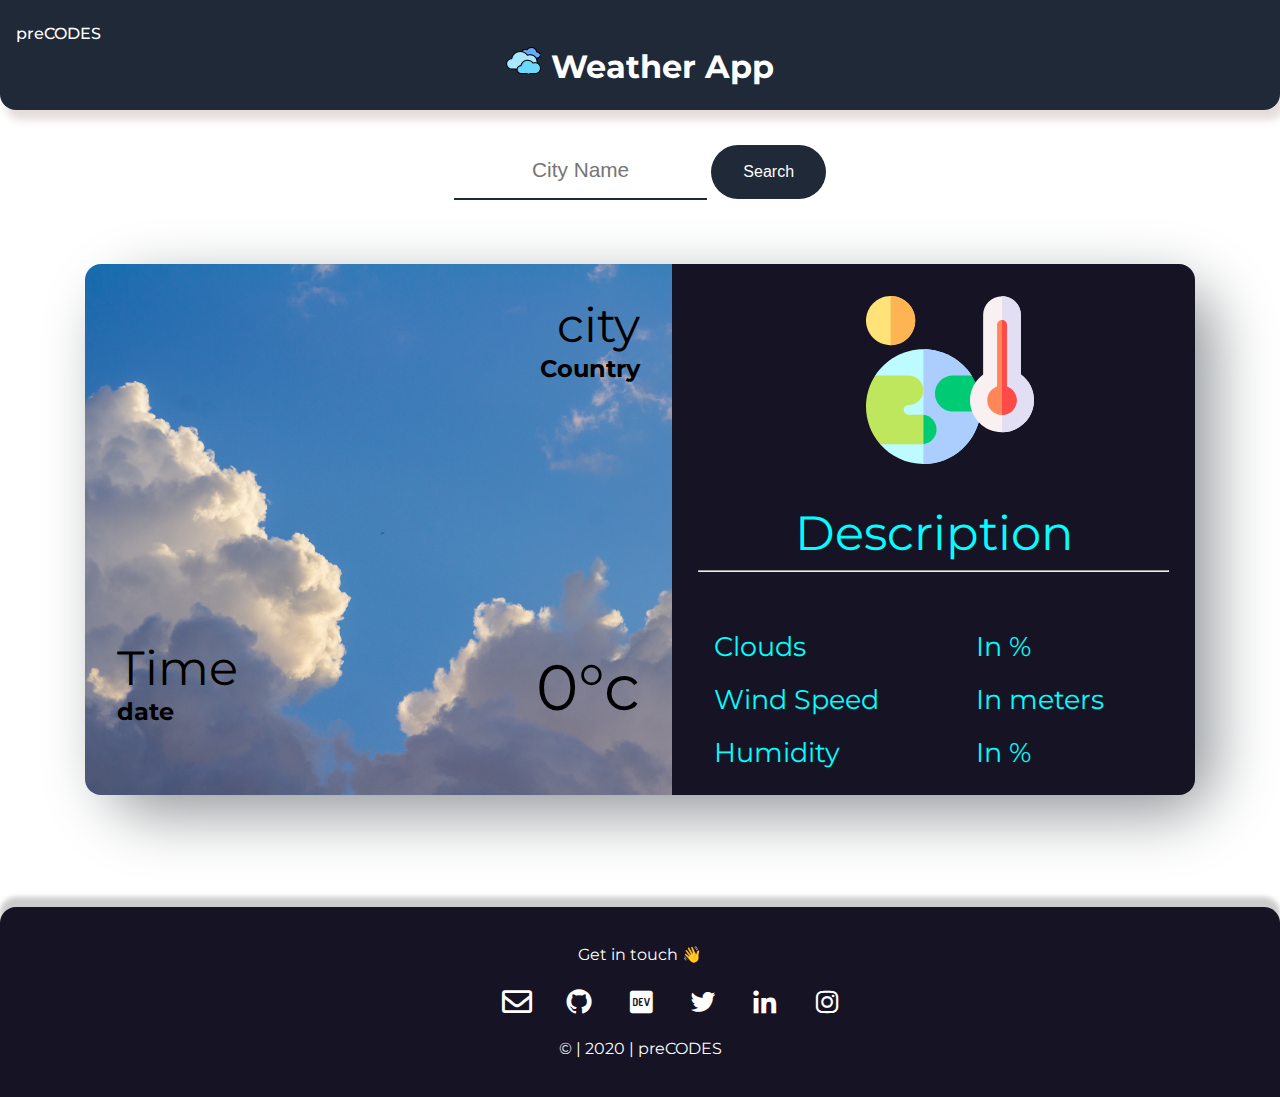
<file: index.html>
<!DOCTYPE html>
<html lang="en">

<head>
    <meta charset="UTF-8">
    <meta name="viewport" content="width=device-width, initial-scale=1.0">
    <title>Weather App</title>
    <meta http-equiv="Content-Security-Policy" content="upgrade-insecure-requests">
    <link rel="shortcut icon" type="image/x-icon" href="https://www.google.com/s2/u/0/favicons?domain=prerana-nawar.netlify.com">
    <link rel="stylesheet" href="style.css">
    <link rel="stylesheet" href="https://cdn.jsdelivr.net/npm/boxicons@latest/css/boxicons.min.css">
    <link rel="stylesheet" href="https://cdnjs.cloudflare.com/ajax/libs/font-awesome/5.15.1/css/all.min.css">
</head>

<body>

    <header id="heading">
        <p>preCODES</p>
        <h1><img class="header-img" src="images/header.svg" alt="">Weather App</h1>
        <!-- <ul class="navbar">
            <li><a class="links active" href="/">city search</a></li>
            <li><a class="links" href="/weekly.html">5 days</a></li>
        </ul> -->
    </header>

    <div class="input">
        <input placeholder="City Name" id="input-city" type="text" value="">
        <button id="btn-city">Search</button>

        <!-- <input placeholder="City Name" id="input-city" type="text" value=""> -->
        <!-- <button id="btn-image">Image</button> -->

    </div>


    <section id="output-city">
        <div class="left-div">
            <div class="left-inner-upper">
                <p id="city" class="txt-large">city</p>
                <p id="country" class="txt-small">Country</p>
            </div>
            <div class="left-inner-bottom">
                <div>
                    <p id="time" class="txt-large">Time</p>
                    <p id="date" class="txt-small">date</p>
                </div>
                <p id="temp">0°c</p>
            </div>
            <!-- <span>°c</span> -->
        </div>
        <div class="right-div">
            <p id="icon"><img id="icon" src="images/temp.svg" alt=""></p>
            <p id="descrip" class="txt-large">Description</p>
            <hr style="width:90%; margin: auto;" />
            <div class="right-inner-div">
                <p>Clouds</p>
                <p id="clouds">In %</p>
                <p>Wind Speed</p>
                <p id="wind-speed">In meters</p>
                <p>Humidity</p>
                <p id="humidity">In % </p>
            </div>

        </div>
    </section>

    <footer>
        <p>Get in touch 👋</p>
        <ul class="list-unordered footer-list">
            <!-- <li><a class="links" href="/"><i class='bx bx-mail-send'></i></a> </li> -->
            <li><a class="links" href="mailto: prerananw1@gmail.com"><i class="far fa-envelope"></i></a> </li>

            <li><a class="links" href="https://github.com/prerana1821"><i class='bx bxl-github'></i></a> </li>
            <li><a class="links" href="https://dev.to/prerana1821"><i class='bx bxl-dev-to'></i></a> </li>
            <li>
                <a class="links" href="https://twitter.com/NawarPrerana"><i class='bx bxl-twitter'></i></a>
            </li>
            <li>
                <a class="links" href="https://www.linkedin.com/in/prerana-nawar-4890b41ab/"><i class='bx bxl-linkedin'></i></a>
            </li>
            <li>
                <a class="links" href="https://www.instagram.com/_prer.ana_/"><i class='bx bxl-instagram'></i></a>
            </li>

        </ul>
        <p>© | 2020 | preCODES </p>
    </footer>


    <script src="app.js"></script>

</body>

</html>

<!-- <img src="images/sun.svg" alt="Clear Sky">
<img src="images/cloudy.svg" alt="Few Clouds">
<img src="images/clouds.svg" alt="Scattered Clouds">
<img src="images/brokenclouds.svg" alt="Broken Clouds">
<img src="images/rain.svg" alt="Shower Rain">
<img src="images/rainy.svg" alt="Rain">
<img src="images/storm.svg" alt="Thuderstrom">
<img src="images/snowflake.svg" alt="Show">
<img src="images/haze.svg" alt="Mist"> -->
<!-- 
// <img src="images/sun.svg" alt="Clear Sky">
// <img src="images/cloudy.svg" alt="Few Clouds">
// <img src="images/clouds.svg" alt="Scattered Clouds">
// <img src="images/brokenclouds.svg" alt="Broken Clouds">
// <img src="images/rain.svg" alt="Shower Rain">
// <img src="images/rainy.svg" alt="Rain">
// <img src="images/storm.svg" alt="Thuderstrom">
// <img src="images/snowflake.svg" alt="Show">
// <img src="images/haze.svg" alt="Mist"> -->
</file>
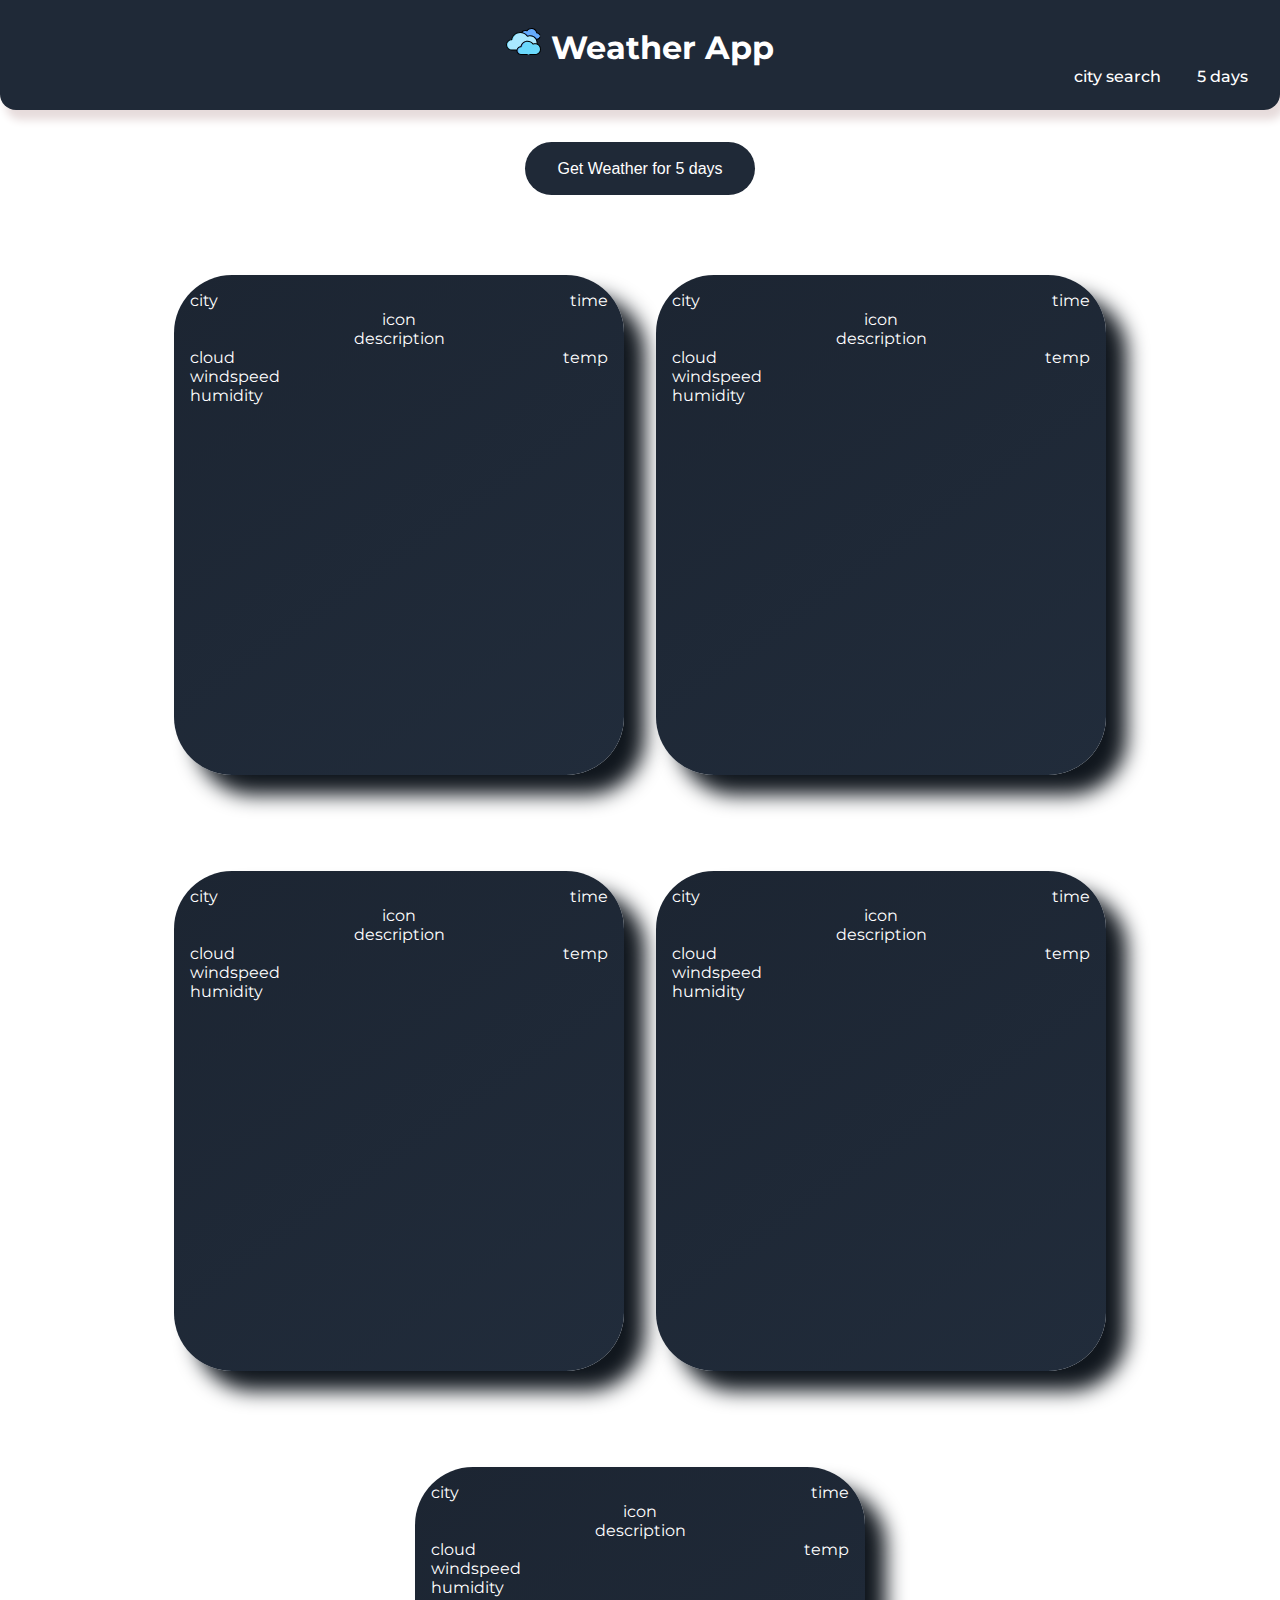
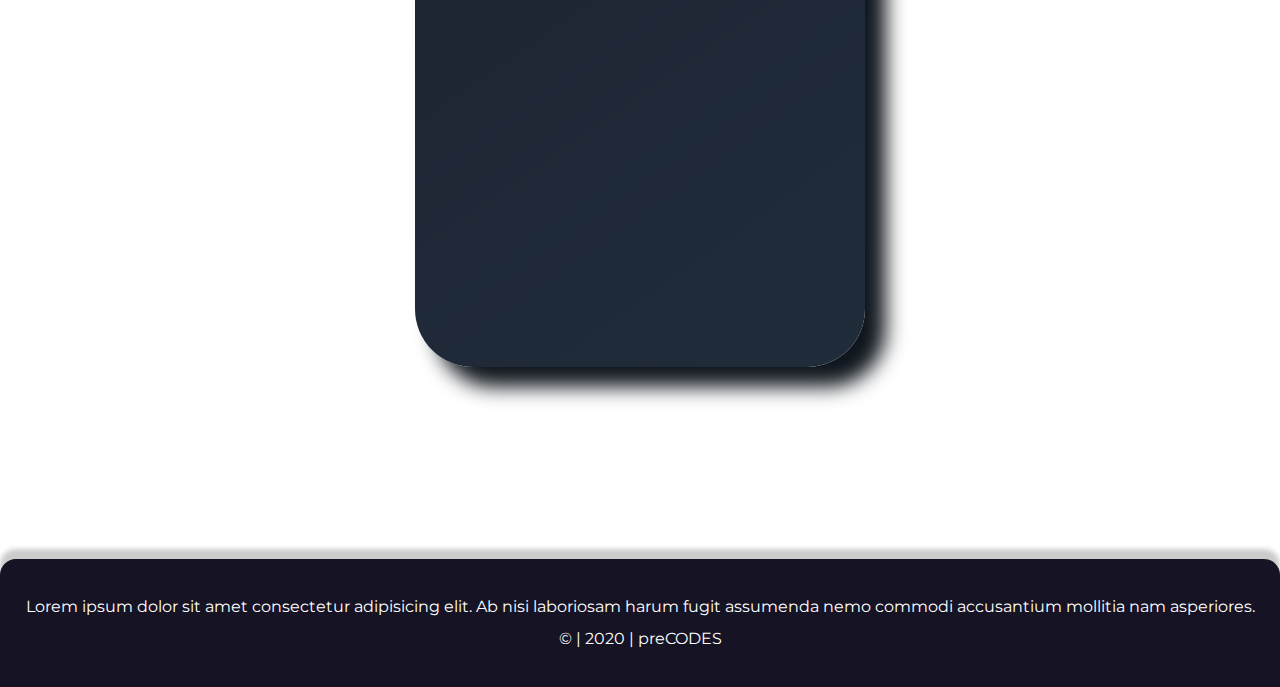
<file: weekly.html>
<!DOCTYPE html>
<html lang="en">

<head>
    <meta charset="UTF-8">
    <meta name="viewport" content="width=device-width, initial-scale=1.0">
    <title>Weather App</title>
    <link rel="stylesheet" href="style.css">
    <link rel="stylesheet" href="https://cdn.jsdelivr.net/npm/boxicons@latest/css/boxicons.min.css">
    <link rel="stylesheet" href="https://cdnjs.cloudflare.com/ajax/libs/font-awesome/5.15.1/css/all.min.css">
</head>

<body>

    <header id="heading">
        <h1><img class="header-img" src="images/header.svg" alt="">Weather App</h1>
        <ul class="navbar">
            <li><a class="links active" href="/">city search</a></li>
            <li><a class="links" href="/weekly.html">5 days</a></li>
        </ul>
    </header>

    <button id="btn-days">Get Weather for 5 days</button>
    <section class="flex-days">

        <div id="day">
            <div id="first-div">
                <p>city</p>
                <p>time</p>
            </div>
            <div id="middle-div">
                <p>icon</p>
                <p>description</p>
            </div>
            <div id="last-div">
                <div>
                    <p>cloud</p>
                    <p>windspeed</p>
                    <p>humidity</p>
                </div>
                <p>temp</p>
            </div>
        </div>

        <div id="day">
            <div id="first-div">
                <p>city</p>
                <p>time</p>
            </div>
            <div id="middle-div">
                <p>icon</p>
                <p>description</p>
            </div>
            <div id="last-div">
                <div>
                    <p>cloud</p>
                    <p>windspeed</p>
                    <p>humidity</p>
                </div>
                <p>temp</p>
            </div>
        </div>

        <div id="day">
            <div id="first-div">
                <p>city</p>
                <p>time</p>
            </div>
            <div id="middle-div">
                <p>icon</p>
                <p>description</p>
            </div>
            <div id="last-div">
                <div>
                    <p>cloud</p>
                    <p>windspeed</p>
                    <p>humidity</p>
                </div>
                <p>temp</p>
            </div>
        </div>

        <div id="day">
            <div id="first-div">
                <p>city</p>
                <p>time</p>
            </div>
            <div id="middle-div">
                <p>icon</p>
                <p>description</p>
            </div>
            <div id="last-div">
                <div>
                    <p>cloud</p>
                    <p>windspeed</p>
                    <p>humidity</p>
                </div>
                <p>temp</p>
            </div>
        </div>

        <div id="day">
            <div id="first-div">
                <p>city</p>
                <p>time</p>
            </div>
            <div id="middle-div">
                <p>icon</p>
                <p>description</p>
            </div>
            <div id="last-div">
                <div>
                    <p>cloud</p>
                    <p>windspeed</p>
                    <p>humidity</p>
                </div>
                <p>temp</p>
            </div>
        </div>

    </section>

    <footer>
        <p>Lorem ipsum dolor sit amet consectetur adipisicing elit. Ab nisi laboriosam harum fugit assumenda nemo commodi accusantium mollitia nam asperiores.</p>

        <p>© | 2020 | preCODES </p>
    </footer>


    <script src="app.js"></script>
    <script src="weekly.js"></script>

</body>

</html>

<!-- 
        city
        date
        temp
        descrip
        icon
        humidity
        cloud
        windspeed -->
</file>
<file: style.css>
@import url('https://fonts.googleapis.com/css2?family=Montserrat:wght@400;700&display=swap');
    body {
        font-family: 'Montserrat', sans-serif;
    }
    
    * {
        padding: 0;
        margin: 0;
        box-sizing: border-box;
    }
    
    ul {
        list-style: none;
        text-align: end;
    }
    
    a {
        text-decoration: none;
    }
    
    .txt-large {
        font-size: 3rem;
    }
    
    .txt-small {
        font-size: 1.5rem;
        font-weight: bold;
    }
    /* Heading  */
    
    #heading {
        color: #ffffff;
        margin: auto;
        font-weight: 500;
        text-align: center;
        background-color: #1F2937;
        padding: 1.5rem 1rem;
        margin-bottom: 2rem;
        box-shadow: 5px 10px 8px rgb(231, 220, 220);
        border-bottom-left-radius: 1rem;
        border-bottom-right-radius: 1rem;
    }
    
    #heading p {
        text-align: start;
    }
    
    .header-img {
        width: 35px;
        margin-right: 10px;
        display: inline;
    }
    
    .navbar li {
        display: inline;
        margin: 0 1rem;
    }
    /* Input */
    
    .input {
        /* display: flex; */
        margin-top: 2rem;
        margin-bottom: 4rem;
        display: block;
        margin-left: auto;
        width: 99%;
        /* align-items: center; */
        text-align: center;
        margin-right: auto;
    }
    
    #input-city {
        outline: 0;
        padding: 1rem;
        width: 20%;
        border: none;
        text-align: center;
        font-size: 1.3rem;
        border-bottom: 2px solid #1F2937;
    }
    
     ::placeholder {
        text-align: center;
        font-size: 1.3rem;
    }
    
    #btn-city,
    #btn-image {
        cursor: pointer;
        padding: 1.1rem 2rem;
        background-color: #1F2937;
        color: #ffffff;
        border-radius: 2rem;
        border: none;
        font-size: 1rem;
        outline: 0;
    }
    /* Output  */
    
    #output-city {
        /* padding: 1rem; */
        border-radius: 50px;
        background: #b1b6b9;
        background-color: #ccc;
        min-height: 500px;
        display: flex;
        flex-wrap: wrap;
        margin: auto;
        max-width: 1110px;
        box-shadow: 20px 20px 60px #969b9d;
    }
    
    #output-city div {
        flex: 1;
    }
    
    .left-div {
        border-top-left-radius: 1rem;
        border-bottom-left-radius: 1rem;
        padding: 2rem;
        background: #ffffff url("images/left-bg.jpg") no-repeat center/cover;
    }
    /* .left-inner-upper {
/* margin: 2rem; */
    
    .left-inner-bottom {
        /* margin: 2rem; */
        padding-top: 16rem;
        display: flex;
        flex-wrap: wrap;
        align-items: flex-end;
    }
    
    #city,
    #country,
    #temp {
        text-align: end;
    }
    
    #temp {
        font-size: 4rem;
    }
    
    .right-div {
        color: aqua;
        background-color: #161324;
        border-top-right-radius: 1rem;
        border-bottom-right-radius: 1rem;
    }
    
    #icon {
        padding: 1rem;
        max-width: 200px;
        margin: auto;
        display: block;
    }
    
    .right-inner-div {
        display: flex;
        flex-wrap: wrap;
        padding-top: 3rem;
        padding-bottom: 1rem;
    }
    
    #descrip {
        text-align: center;
        margin: 0.5rem 0;
    }
    
    .right-inner-div>* {
        flex: 1 1 200px;
        margin: 10px;
        font-size: 1.7rem;
        padding-left: 2rem;
    }
    /* Footer  */
    
    footer {
        margin-top: 7rem;
        background-color: #161324;
        padding: 2rem 0rem;
        border-top-right-radius: 1rem;
        border-top-left-radius: 1rem;
        text-align: center;
        font-size: 1rem;
        line-height: 2rem;
        box-shadow: 0px 10px 5px rgb(175, 173, 173), 0px -10px 5px #ccc;
        color: #ffffff;
    }
    
    footer i {
        color: white;
        font-size: 30px;
        margin: 1rem;
    }
    
    footer p {
        color: #ffffff;
        font-size: 1rem;
        margin: 0;
    }
    
    .links {
        text-decoration: none;
        color: var(--button-text-color);
    }
    
    .links li {
        list-style-type: none;
    }
    
    .footer-list {
        display: flex;
        margin: auto;
        width: 24%;
        list-style-type: none;
    }
    /* 21px 20px 20px #11171e,
0 0 0 #2d3b50  */
    
    @media screen and (max-width: 700px) {
        .footer-list {
            width: 100%;
            padding-left: 1.5rem
        }
        #input-city {
            width: 80%;
            margin: auto;
            margin-bottom: 1rem;
            display: block;
        }
        #btn-city {
            padding: 1.1rem 3rem;
        }
        #output-city {
            margin: 1rem;
            border-radius: 50px;
            min-height: 500px;
            background-color: white;
            display: flex;
            flex-wrap: wrap;
            margin: 1rem;
            max-width: 1110px;
            box-shadow: none;
        }
        .left-div {
            margin-bottom: 3rem;
            box-shadow: 7px 17px 5px #ccc;
            border-radius: 1rem;
        }
        .right-div {
            border-radius: 1rem;
            box-shadow: 7px 17px 4px #13101f;
        }
        .right-inner-div>* {
            flex: 1 1 150px;
            margin: 10px;
            font-size: 1.3rem;
            padding-left: 2rem;
        }
        .left-inner-bottom {
            padding-top: 8rem;
        }
    }
    
    @media screen and (max-width: 400px) {
        .footer-list {
            width: 100%;
            padding-left: 0;
        }
    }
    /**********************************************************/
    
    section {
        display: inline-flex;
        flex-wrap: wrap;
        margin: 2rem;
        justify-content: center;
    }
    
    #day {
        padding: 1rem;
        margin: 3rem 1rem;
        color: #ffffff;
        border-radius: 58px;
        height: 500px;
        width: 450px;
        background: linear-gradient(145deg, #1c2532, #212c3b);
        /* box-shadow: 41px 41px 82px #11171e, -41px -41px 82px #2d3b50; */
        box-shadow: 21px 20px 20px #11171e, -0 0 0 #2d3b50;
    }
    
    #btn-days {
        text-align: center;
        padding: 1.1rem 2rem;
        background-color: #1F2937;
        color: #ffffff;
        border-radius: 2rem;
        border: none;
        font-size: 1rem;
        outline: 0;
        margin: auto;
        display: block;
        cursor: pointer;
    }
    
    #flex-days {
        display: flex;
        flex-wrap: wrap;
        flex-direction: row;
    }
    
    #first-div {
        display: flex;
        justify-content: space-between;
    }
    
    #middle-div {
        display: flex;
        flex-direction: column;
        align-items: center;
    }
    
    #last-div {
        display: flex;
        justify-content: space-between;
    }
</file>
